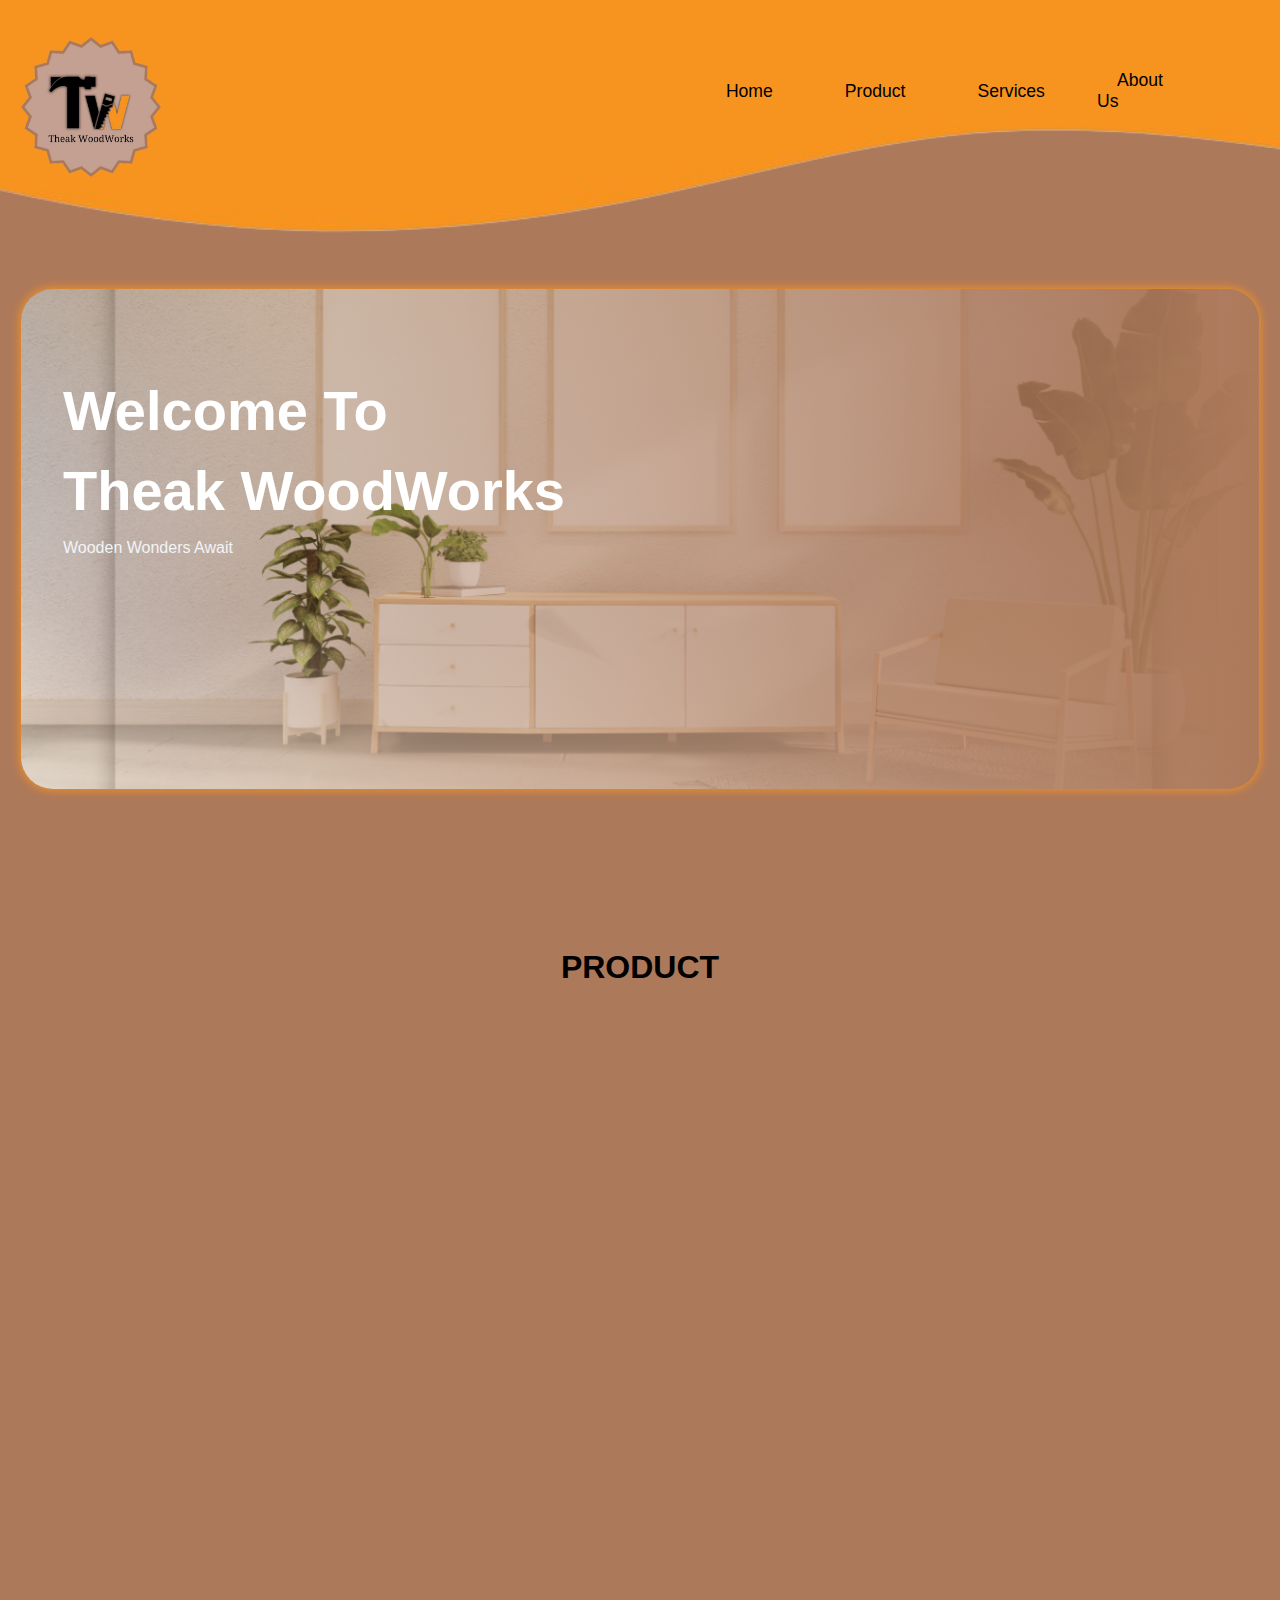
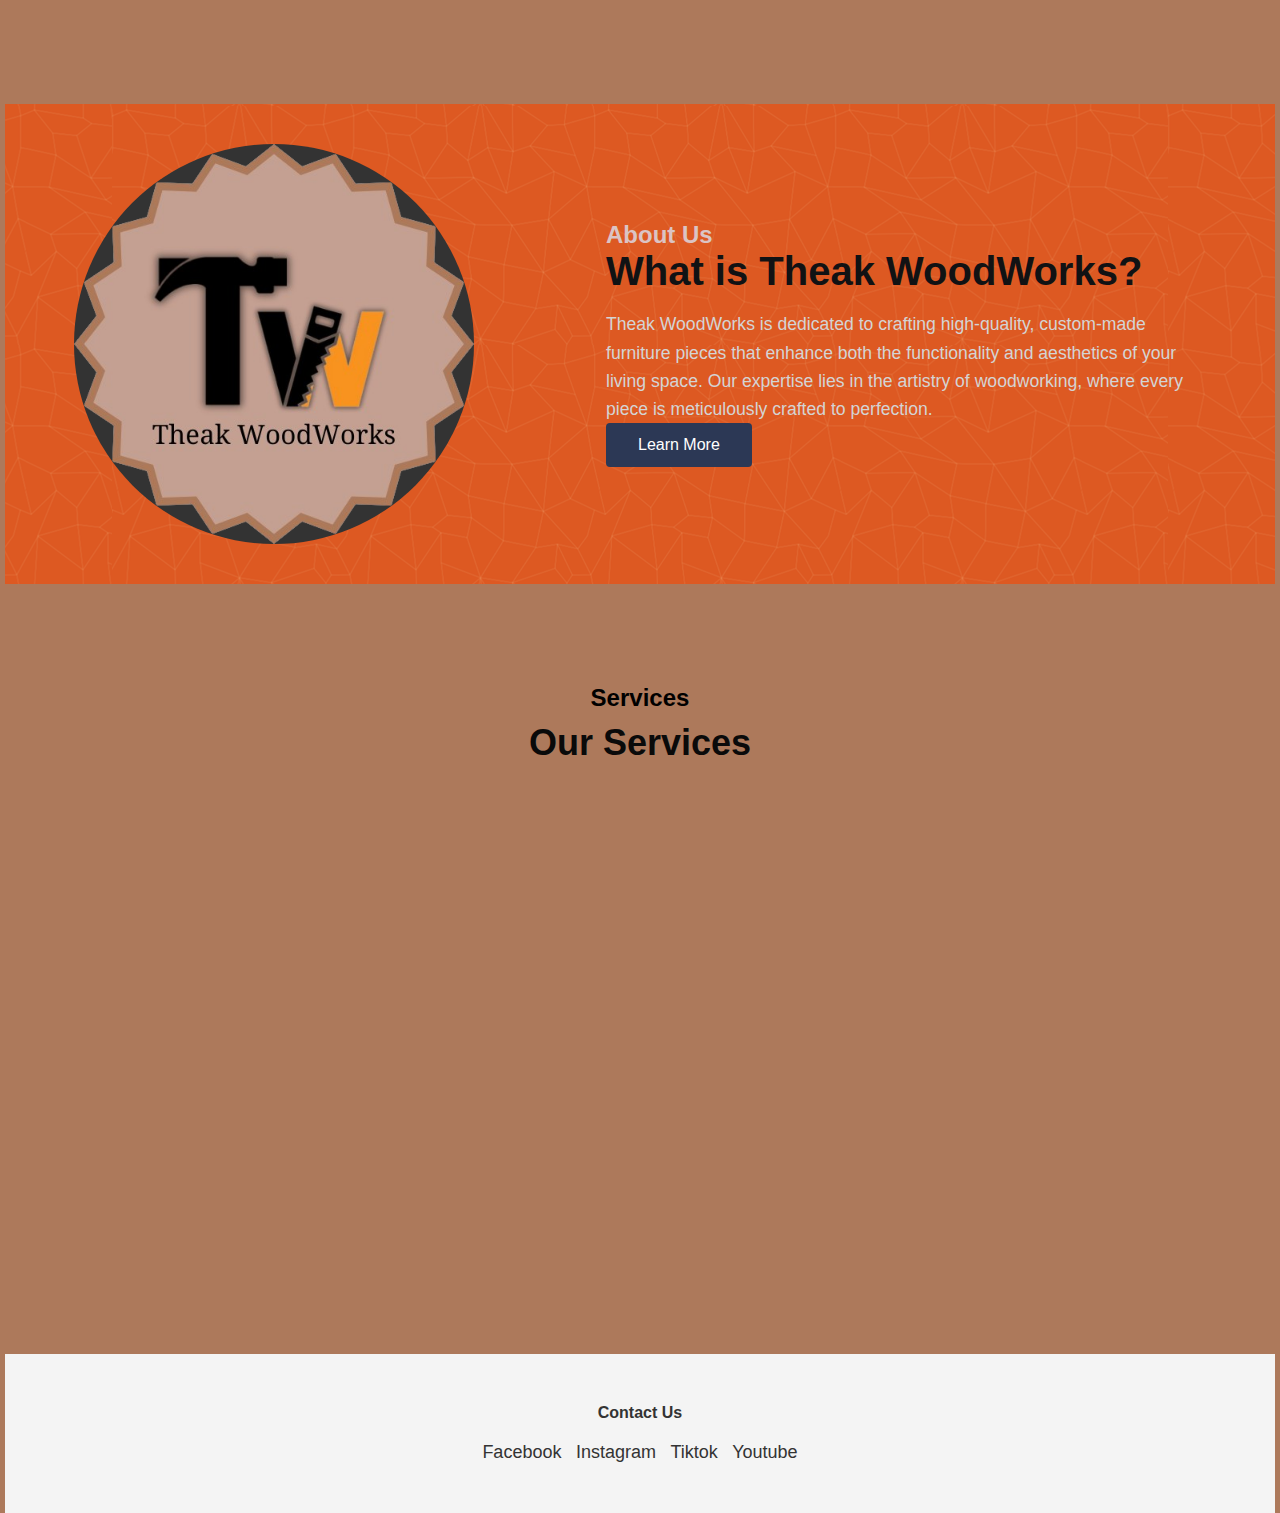
<file: index.html>
<html lang="en">
   <head>
      <meta charset="UTF-8">
      <meta name="viewport" content="width=device-width, initial-scale=1.0">
      <title>Web Design Mastery | WDM&Co</title>
      <link rel="shortcut icon" type="image/x-icon" href="images/logo_nyo-removebg-preview.png">
      <style>
         @import url("https://fonts.googleapis.com/css2?family=Poppins:wght@400;500;600;700;800&display=swap");
         :root {
         --primary-color: #2c3855;
         --primary-color-dark: #435681;
         --text-dark: #333333;
         --text-light: #fffffe;
         --extra-light: #f3f4f6;
         --white: #ffffff;
         --max-width: 1550px;
         }
         * {
         margin: 0;
         padding: 0;
         box-sizing: border-box;
         }
         .section__container {
         max-width: var(--max-width);
         margin: auto;
         padding: 5rem 1rem;
         }
         .section__header {
         font-size: 2rem;
         font-weight: 600;
         color: #000000;
         text-align: center;

         }
         a {
         text-decoration: none;
         }
         img {
         width: 100%;
         display: flex;
         }
         body {
    font-family: 'Roboto', sans-serif;
    background: linear-gradient(135deg, #AD795B, #C49092);
    padding: 5px; /* Adjust the value as needed */
    margin-bottom: auto;
    background-image: url(images/BGBG.png);
    background-repeat: no-repeat; /* Prevent background image from repeating */
    background-size: 100% 55%; /* Set background size to cover width and adjust height */
    height: 100vh; /* Set the height to full viewport height */
    width: 100%; /* Set the width to 100% of the viewport */
    background-color: #AD795B;
}




         nav {
         max-width: var(--max-width);
         margin: auto;
         padding: 2rem 1rem;
         display: flex;
         align-items: center;
         justify-content: space-between;
         color: #d4d4d4;
         }
         .nav__logo {
         font-size: 1.5rem;
         font-weight: 600;
         color: var(--text-dark);
         color: #ffffff;
         }
         .nav__logo img {
          display: block;
          max-width: 28%;
          height: auto;
         }
         .nav__links {
         list-style: none;
         display: flex;
         align-items: center;
         gap: 2rem;
         }
         .link a {
         font-weight: 500;
         color: var(--text-light);
         transition: 0.3s;
         }
         .link a:hover {
         color: var(--primary-color);
         }
         .header__container {
         padding: 1rem 1rem 5rem 1rem;
         }
         @keyframes typing {
         from { width: 0; }
         to { width: 100%; }
         }
         /* Apply typing effect to text elements */
         .header__content h1,
         .header__content p {
         overflow: hidden; /* Prevent text from showing initially */
         white-space: nowrap; /* Prevent text from wrapping */
         border-right: 0 solid var(--white); /* Start with width 0 */
         animation: typing 3s steps(50, end) forwards; /* Typing animation without blinking cursor */
         }
         /* CSS styles */
         .header__image__container {
    position: relative;
    min-height: 500px;
    background-image: linear-gradient(to right, rgba(195, 130, 26, 0.1),#AD795B ), url("images/metatry.png");
    background-position: center center;
    background-size: cover;
    background-repeat: no-repeat;
    border-radius: 2rem;
    padding: 10px;
    box-shadow: 0 0 10px 1px rgb(247, 147, 31); /* This adds a black shadow */
}

         .header__content {
         max-width: 600px;
         padding: 5rem 2rem;
         }
         .header__content h1 {
         margin-bottom: 1rem;
         font-size: 3.5rem;
         line-height: 4rem;
         font-weight: 600;
         color: var(--white);
         }
         .header__content p {
         color: var(--extra-light);
         }
         .section__container {
         max-width: var(--max-width);
         margin: auto;
         padding: 5rem 1rem;
         }
         .popular__grid {
         margin-top: 4rem;
         display: grid;
         grid-template-columns: repeat(3, 1fr);
         gap: 2rem;
         }
         .popular__card {
         overflow: hidden;
         border-radius: 1rem;
         box-shadow: 1px 1px 1px rgba(199, 5, 5, 0.1);
         background-color: rgb(247, 147, 31);
         color: black;
         opacity: 0; /* Initially hide the cards */
         animation: fadeIn 1s ease forwards; /* Apply fade in animation */
         transition: box-shadow 0.3s ease; /* Add transition for smooth effect */
         padding: 1rem; /* Added padding to match .popular__content */
         }
         .popular__content {
         padding: 1rem; /* Adjusted padding to match .popular__card */
         }
         .popular__card__header {
         display: flex;
         align-items: center;
         justify-content: space-between;
         gap: 1rem;
         margin-bottom: 0.5rem;
         }
         .popular__card__header h4 {
         font-size: 1.2rem;
         font-weight: 600;
         color: rgb(238, 238, 238);
         text-align: center;
         }
         .popular__content p {
         color: black;
         }
         .popular__card:hover {
         box-shadow: 0 0 30px rgba(242, 239, 239, 0.5); /* Add glow effect on hover */
         }
         /* Define the fadeIn animation */
         @keyframes fadeIn {
         from {
         opacity: 0;
         transform: translateY(20px); /* Optional: Add a slight upward motion */
         }
         to {
         opacity: 1;
         transform: translateY(0);
         }
         }
         .nav__links {
    display: flex;
    position: absolute; /* or relative or fixed, depending on your layout */
    top: 70px; /* adjust as needed */
    left: 73%; /* adjust as needed */
    transform: translateX(-50%); /* to horizontally center */
    color: black;
}

         .nav__links a {
         color: var(--text-color);
         font-size: 1.1rem;
         padding: 10px 20px;
         font-weight: 500;
         }
         .nav__links a:hover {
         color: #7FC7D9;
         transition: 0.4s;
         }
         .about {
    padding: 15rem 0;
    display: flex;
    align-items: center;
    justify-content: center;
    background-image: url(images/bgcry.png);
    background-size: auto cover;
    background-position: bottom;
    height: 50%;
}


         .about-img {
         margin-right: 2rem;
         }
         .about-img img {
         max-width: 80%;
         height: auto;
         border-radius: 50%; /* Make sure the image is rounded */
         transition: box-shadow 0.3s ease; /* Add transition for smooth effect */
         background-color: #333;
         }
         /* Add shadow effect on hover */
         .about-img img:hover {
         box-shadow: 0 0 50px rgba(246, 246, 246, 0.5); /* Customize shadow as needed */
         }
         .about-text {
         max-width: 600px; /* Adjust the maximum width of the text container */
         }
         .about-text span {
         display: block;
         font-size: 1.5rem; /* Adjust the font size as needed */
         font-weight: bold;
         color: #dbc4c4; /* Adjust the color as needed */
         }
         .about-text h2 {
         font-size: 2.5rem; /* Adjust the font size as needed */
         margin-bottom: 1rem;
         color: #111214; /* Adjust the color as needed */
         }
         .about-text p {
         font-size: 1.1rem; /* Adjust the font size as needed */
         line-height: 1.6;
         color: #d4d4d4; /* Adjust the color as needed */
         }
         .about-text .btn {
         display: inline-block;
         padding: 0.8rem 2rem;
         background-color: #2c3855; /* Adjust the background color as needed */
         color: #ffffff; /* Adjust the text color as needed */
         text-decoration: none;
         border-radius: 4px;
         transition: background-color 0.3s ease;
         }
         .about-text .btn:hover {
         background-color: #435681; /* Adjust the hover background color as needed */
         }
         /* Styles for the services section */
         .services {
         padding: 100% 0; /* Adjust padding as needed */
         }
         .heading {
         text-align: center;
         margin-bottom: 50px;
         }
         .heading span {
         color: #f3f3f3;
         font-size: 24px;
         font-weight: 700;
         }
         .heading h2 {
         font-size: 36px;
         margin-top: 10px;
         color: #7e5c45;
         }
         /* Styles for the services section */
         .services {
         padding: 100px 0; /* Adjust padding as needed */
         }
         .heading {
         text-align: center;
         margin-bottom: 50px;
         }
         .heading span {
         color: #000000;
         font-size: 24px;
         font-weight: 700;
         }
         .heading h2 {
         font-size: 36px;
         margin-top: 10px;
         color: #0a0a0a;
         }
         .services-container {
         display: flex;
         justify-content: center;
         align-items: flex-start; /* Align items to the start */
         flex-wrap: wrap;
         opacity: 0;
         transform: translateY(50px);
         animation: fadeIn 1s ease forwards;
         }
         @keyframes fadeIn {
         from {
         opacity: 0;
         transform: translateY(50px);
         }
         to {
         opacity: 1;
         transform: translateY(0);
         }
         }
         .s-box {
         width: 300px; /* Adjust width as needed */
         height: 400px; /* Fixed height for all boxes */
         background-color: #fff;
         border-radius: 10px;
         box-shadow: 0 0 20px rgba(249, 248, 248, 0.1);
         margin: 20px;
         padding: 30px;
         text-align: center;
         transition: box-shadow 0.3s ease; /* Add transition for smooth effect */
         }
         .s-box img {
         width: 100px;
         margin: 0 auto 20px; /* Center image horizontally */
         display: block; /* Ensures margin auto works */
         }
         .s-box h3 {
         font-size: 24px;
         color: #333;
         margin-bottom: 10px;
         }
         .s-box p {
         color: #666;
         font-size: 16px;
         line-height: 1.6;
         }
         /* Add glow effect on hover */
         .s-box:hover {
         box-shadow: 0 0 50px rgba(239, 239, 239, 0.4); /* Adjust glow intensity as needed */
         }
         /* Style for the contact section */
         .contact {
         background-color: #f4f4f4;
         padding: 50px 0;
         text-align: center;
         }
         .contact h4 {
         margin-bottom: 20px;
         color: #333;
         }
         .contact ul {
         list-style: none;
         padding: 0;
         }
         .contact ul li {
         display: inline-block;
         margin-right: 10px;
         }
         .contact ul li:last-child {
         margin-right: 0;
         }
         .contact ul li a {
         color: #333;
         text-decoration: none;
         font-size: 18px;
         transition: color 0.3s ease;
         }
         .contact ul li a:hover {
         color: #007bff;
         }
         /* CSS for the button */
/* CSS for the button */
button {
    padding: 10px 20px;
    background-color: #AD795B; /* Green */
    border: none;
    color: white;
    text-align: center;
    text-decoration: none;
    display: inline-block;
    font-size: 16px;
    margin: 4px auto; /* Centering the button horizontally */
    cursor: pointer;
    border-radius: 5px;
    display: block; /* Change to block to make it center */
}

button:hover {
    background-color: #C49092; /* Darker green */
}



      </style>
   </head>
   <body>
      <nav>
         <div class="nav__logo">
            <img src="images/logo_nyo-removebg-preview.png" alt="Theak WoodWorks Logo">
        </div>
        
         <ul class="nav__links">
            <li><a href="index.html">Home</a></li>
            <li><a href="Product.html">Product</a></li>
            <li><a href="Services.html">Services</a></li>
            <li><a href="about.html">About Us</a></li>
         </ul>
      </nav>
      <section id="home">
         <header class="section__container header__container">
            <div class="header__image__container">
               <div class="header__content">
                  <h1>Welcome To</h1>
                  <h1>Theak WoodWorks</h1>
                  <p>Wooden Wonders Await</p>
               </div>
            </div>
         </header>
      </section>
      <section id="Book">
         <section class="section__container popular__container">
            <h2 class="section__header">PRODUCT</h2>
            <div class="popular__grid">
               <div class="popular__card">
                  <img src="images/rack1.png" alt="popular" />
                  <div class="popular__content">
                     <div class="popular__card__header">
                        <h4>Easy To Assemble</h4>
                        <h4>✅</h4>
                     </div>
                     <p>✔ Simplify your life with our shoe rack! Effortless assembly means more time for what matters.</p>
                     <a href="stepbystep.html"><button>Learn More</button></a>
                  </div>
               </div>
               <div class="popular__card">
                  <img src="images/rack2.png" alt="popular" />
                  <div class="popular__content">
                     <div class="popular__card__header">
                        <h4>Easy To Follow The Steps</h4>
                        <h4>✅</h4>
                     </div>
                     <p>✔ With some simple materials and basic tools, you can craft a customized shoe rack that fits perfectly in your space.</p>
                     <a href="stepbystep.html"><button>Learn More</button></a>
                  </div>
               </div>
               <div class="popular__card">
                  <img src="images/rack3.png" alt="popular" />
                  <div class="popular__content">
                     <div class="popular__card__header">
                        <h4>Budget Friendy</h4>
                        <h4>✅</h4>
                     </div>
                     <p>✔ With a little creativity and resourcefulness, you can build a functional and stylish shoe rack without spending a fortune.</p>
                     <a href="stepbystep.html"><button>Learn More</button></a>
                  </div>
               </div>
            </div>
         </section>
      </section>
      <section class="about" id="about" >
         <div class="about-img">
            <img src="images/logo_nyo-removebg-preview.png" alt="">
         </div>
         <div class="about-text">
            <span>About Us</span>
            <h2>What is Theak WoodWorks?</h2>
            <p>Theak WoodWorks is dedicated to crafting high-quality, custom-made furniture pieces that enhance both the functionality and aesthetics of your living space. Our expertise lies in the artistry of woodworking, where every piece is meticulously crafted to perfection.</p>
            <a href="#" class="btn">Learn More</a> 
         </div>
      </section>
      <section class="services" id="cervices">
         <div class="heading">
            <span>Services</span>
            <h2>Our Services</h2>
         </div>
         <div class="services-container">
            <div class="s-box">
               <img src="images/icon1.png" alt="">
               <h3>Customization Services</h3>
               <p>Theak WoodWorks, we specialize in personalized shoe racks tailored to your needs.</p>
            </div>
            <div class="s-box">
               <img src="images/icon2.png" alt="">
               <h3>Customer Support</h3>
               <p>Theak WoodWorks Company provides excellent customer support services, including consultation with experts. </p>
            </div>
            <div class="s-box">
               <img src="images/icon3.png" alt="">
               <h3>Shoe Rack Installation Training Workshops</h3>
               <p>Theak WoodWorks Company Offers Expert Guidance for Perfect Shoe Organization</p>
            </div>
         </div>
      </section>
      <section class="contact" id="contact" >
         <div class="footer">
            <div class="main">
               <div class="col">
                  <h4>Contact Us</h4>
                  <div class="social">
                     <ul>
                        <li><a href="#">Facebook</a></li>
                        <li><a href="#">Instagram</a></li>
                        <li><a href="#">Tiktok</a></li>
                        <li><a href="#">Youtube</a></li>
                     </ul>
                  </div>
               </div>
            </div>
         </div>
      </section>
   </body>
</html>
</file>
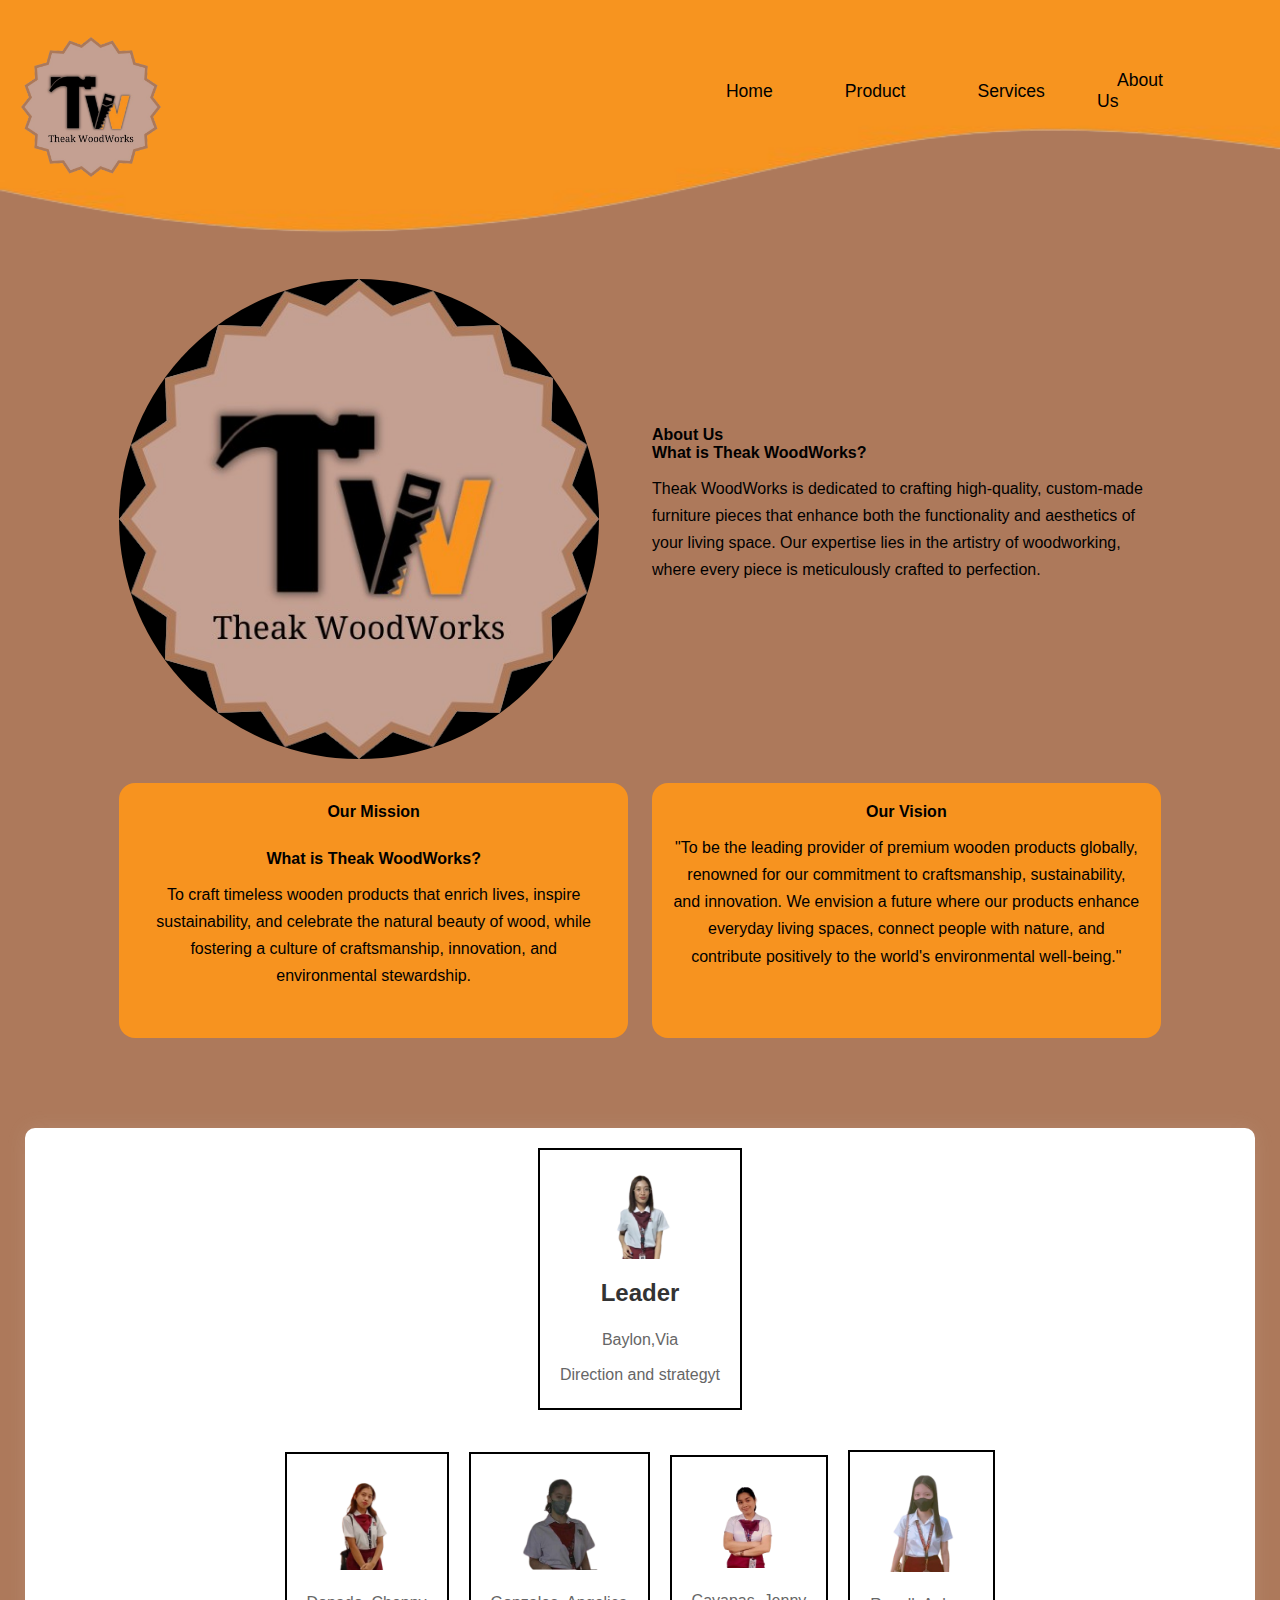
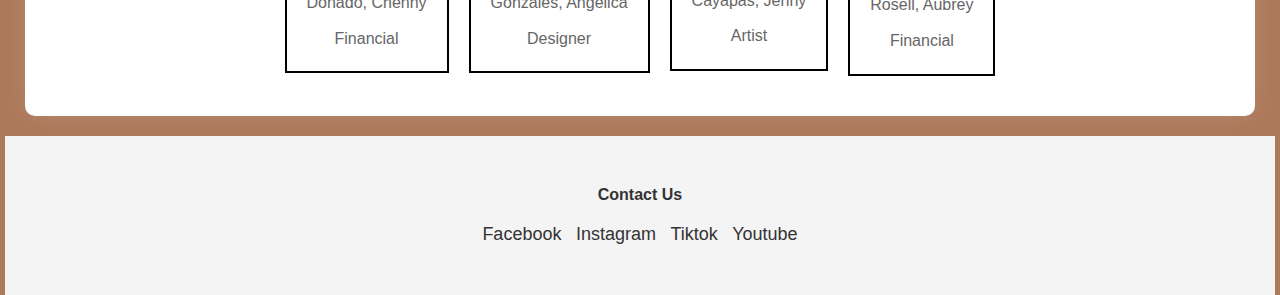
<file: about.html>
<html lang="en">
   <head>
      <meta charset="UTF-8">
      <meta name="viewport" content="width=device-width, initial-scale=1.0">
      <title>Web Design Mastery | WDM&Co</title>
      <link rel="shortcut icon" type="image/x-icon" href="images/logo_nyo-removebg-preview.png">
      <link rel="stylesheet" href="css/about.css"> 
   </head>
   <body>
      <nav>
         <div class="nav__logo">
            <img src="images/logo_nyo-removebg-preview.png" alt="Theak WoodWorks Logo">
        </div>
         <ul class="nav__links">
            <li><a href="index.html">Home</a></li>
            <li><a href="Product.html">Product</a></li>
            <li><a href="Services.html">Services</a></li>
            <li><a href="about.html">About Us</a></li>
         </ul>
      </nav>

      <section class="about" id="about" >
         <div class="about-img">
             <img src="images/logo_nyo-removebg-preview.png" alt="">
         </div>
 
         <div class="about-text">
             <span>About Us</span>
             <div>
               <h2>What is Theak WoodWorks?</h2>
               <p>Theak WoodWorks is dedicated to crafting high-quality, custom-made furniture pieces that enhance both the functionality and aesthetics of your living space. Our expertise lies in the artistry of woodworking, where every piece is meticulously crafted to perfection.</p>
           </div>
           
         </div> 
 
         <div class="about-text mission" > 
             <h2> Our Mission</h2>
             <p><div>
               <h2>What is Theak WoodWorks?</h2>
               <p>To craft timeless wooden products that enrich lives, inspire sustainability, and celebrate the natural beauty of wood, while fostering a culture of craftsmanship, innovation, and environmental stewardship.</p>
           </div>
           </p>
         </div> 
         
         <div class="about-text vision"> 
             <h2> Our Vision</h2>
             <p>"To be the leading provider of premium wooden products globally, renowned for our commitment to craftsmanship, sustainability, and innovation. We envision a future where our products enhance everyday living spaces, connect people with nature, and contribute positively to the world's environmental well-being."
             </p> 
         </div> 
     </section> 


      <section class="s-box">
         <div class="leader">
            <img src="images/baylon.png" alt="">
            <h3>Leader</h3>
            <p>Baylon,Via</p>
            <p>Direction and strategyt</p>
         </div>
         <div class="members">
            <div class="member">
               <img src="images/chenny1.png" alt="">
               <p>Donado, Chenny</p>
               <p>Financial
               </p>
            </div>
            <div class="member">
               <img src="images/angel1.png" alt="">
               <p>Gonzales, Angelica</p>
               <p>Designer
               </p>
            </div>
            <div class="member">
               <img src="images/jenny.png" alt="">
               <p>Cayapas, Jenny</p>
               <p>Artist</p>
            </div>
            <div class="member">
               <img src="images/ano.png" alt="">
               <p>Rosell, Aubrey</p>
               <p>Financial</p>
            </div>
         </div>
      </section>
      <section class="contact" id="contact" >
         <div class="footer">
            <div class="main">
               <div class="col">
                  <h4>Contact Us</h4>
                  <div class="social">
                     <ul>
                        <li><a href="#">Facebook</a></li>
                        <li><a href="#">Instagram</a></li>
                        <li><a href="#">Tiktok</a></li>
                        <li><a href="#">Youtube</a></li>
                     </ul>
                  </div>
               </div>
            </div>
         </div>
      </section>
   </body>
</html>
</file>
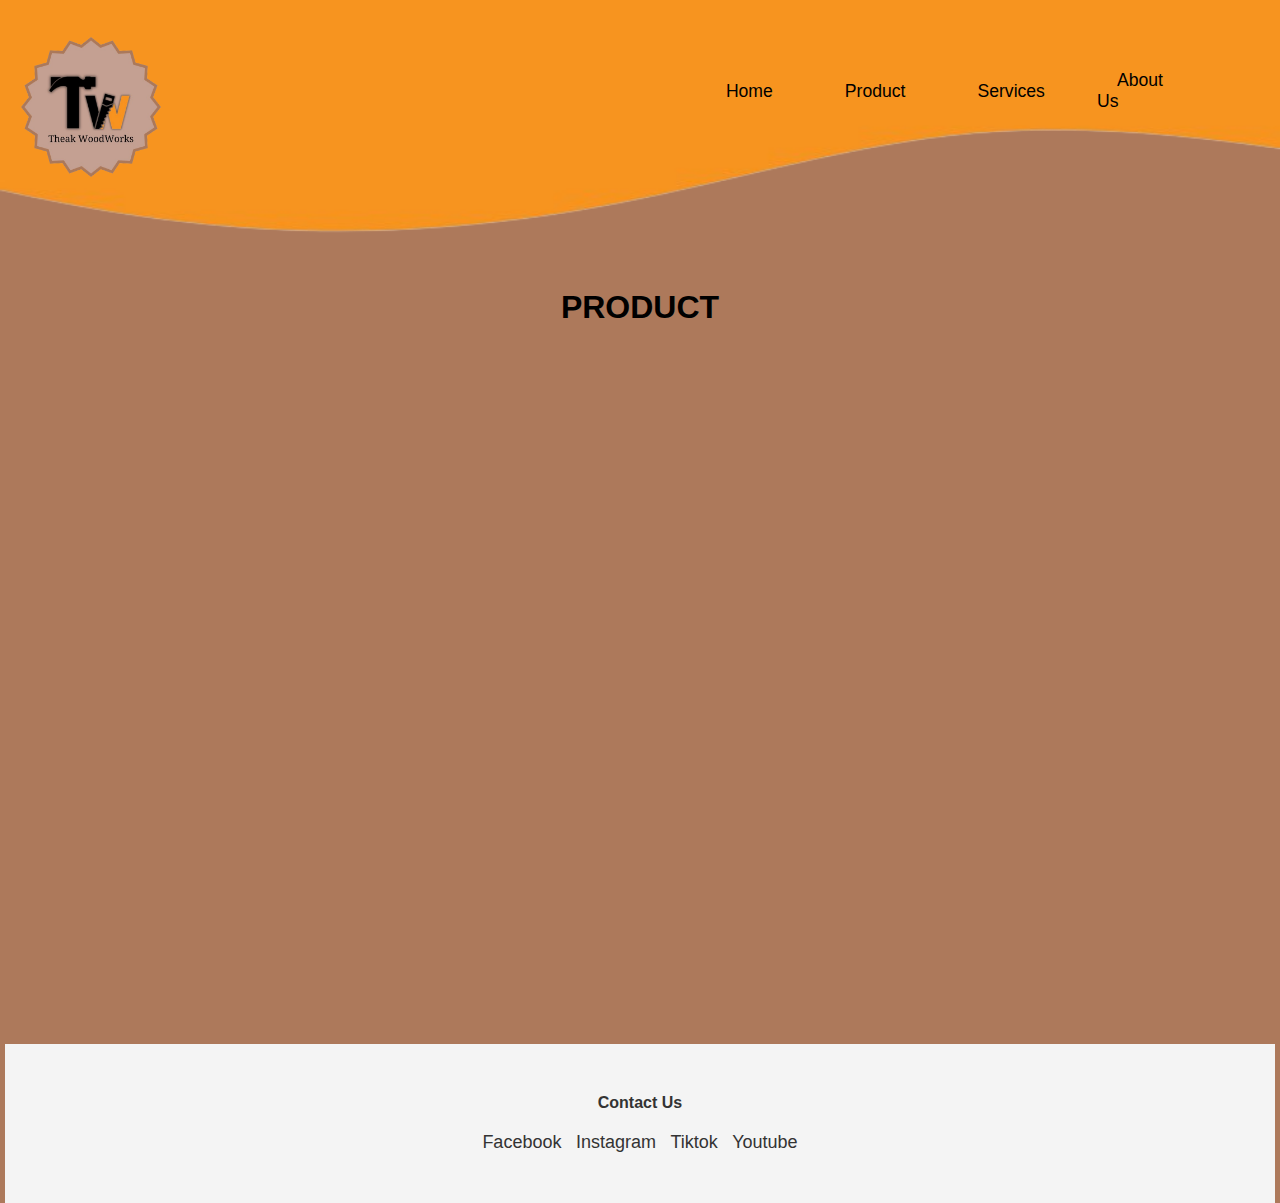
<file: Product.html>
<html lang="en">
   <head>
      <meta charset="UTF-8">
      <meta name="viewport" content="width=device-width, initial-scale=1.0">
      <title>Web Design Mastery | WDM&Co</title>
      <link rel="shortcut icon" type="image/x-icon" href="images/logo_nyo-removebg-preview.png">
      <link rel="stylesheet" href="css/product.css"> 
   </head>
   <body>
      <nav>
         <div class="nav__logo">
            <img src="images/logo_nyo-removebg-preview.png" alt="Theak WoodWorks Logo">
        </div>
         <ul class="nav__links">
            <li><a href="index.html">Home</a></li>
            <li><a href="Product.html">Product</a></li>
            <li><a href="Services.html">Services</a></li>
            <li><a href="about.html">About Us</a></li>
         </ul>
      </nav>
     
      <section id="Book">
         <section class="section__container popular__container">
            <h2 class="section__header">PRODUCT</h2>
            <div class="popular__grid">
               <div class="popular__card">
                  <img src="images/rack1.png" alt="popular" />
                  <div class="popular__content">
                     <div class="popular__card__header">
                        <h4>Easy To Assemble</h4>
                        <h4>✅</h4>
                     </div>
                     <p>✔ Simplify your life with our shoe rack! Effortless assembly means more time for what matters.</p>
                     <a href="stepbystep.html"><button>Learn More</button></a>
                  </div>
               </div>
               <div class="popular__card">
                  <img src="images/rack2.png" alt="popular" />
                  <div class="popular__content">
                     <div class="popular__card__header">
                        <h4>Easy To Follow The Steps</h4>
                        <h4>✅</h4>
                     </div>
                     <p>✔ With some simple materials and basic tools, you can craft a customized shoe rack that fits perfectly in your space.</p>
                     <a href="stepbystep.html"><button>Learn More</button></a>
                  </div>
               </div>
               <div class="popular__card">
                  <img src="images/rack3.png" alt="popular" />
                  <div class="popular__content">
                     <div class="popular__card__header">
                        <h4>Budget Friendy</h4>
                        <h4>✅</h4>
                     </div>
                     <p>✔ With a little creativity and resourcefulness, you can build a functional and stylish shoe rack without spending a fortune.</p>
                     <a href="stepbystep.html"><button>Learn More</button></a>
                  </div>
               </div>
            </div>
         </section>
      </section>
      <section class="contact" id="contact" >
         <div class="footer">
            <div class="main">
               <div class="col">
                  <h4>Contact Us</h4>
                  <div class="social">
                     <ul>
                        <li><a href="#">Facebook</a></li>
                        <li><a href="#">Instagram</a></li>
                        <li><a href="#">Tiktok</a></li>
                        <li><a href="#">Youtube</a></li>
                     </ul>
                  </div>
               </div>
            </div>
         </div>
      </section>
   </body>
</html>
</file>
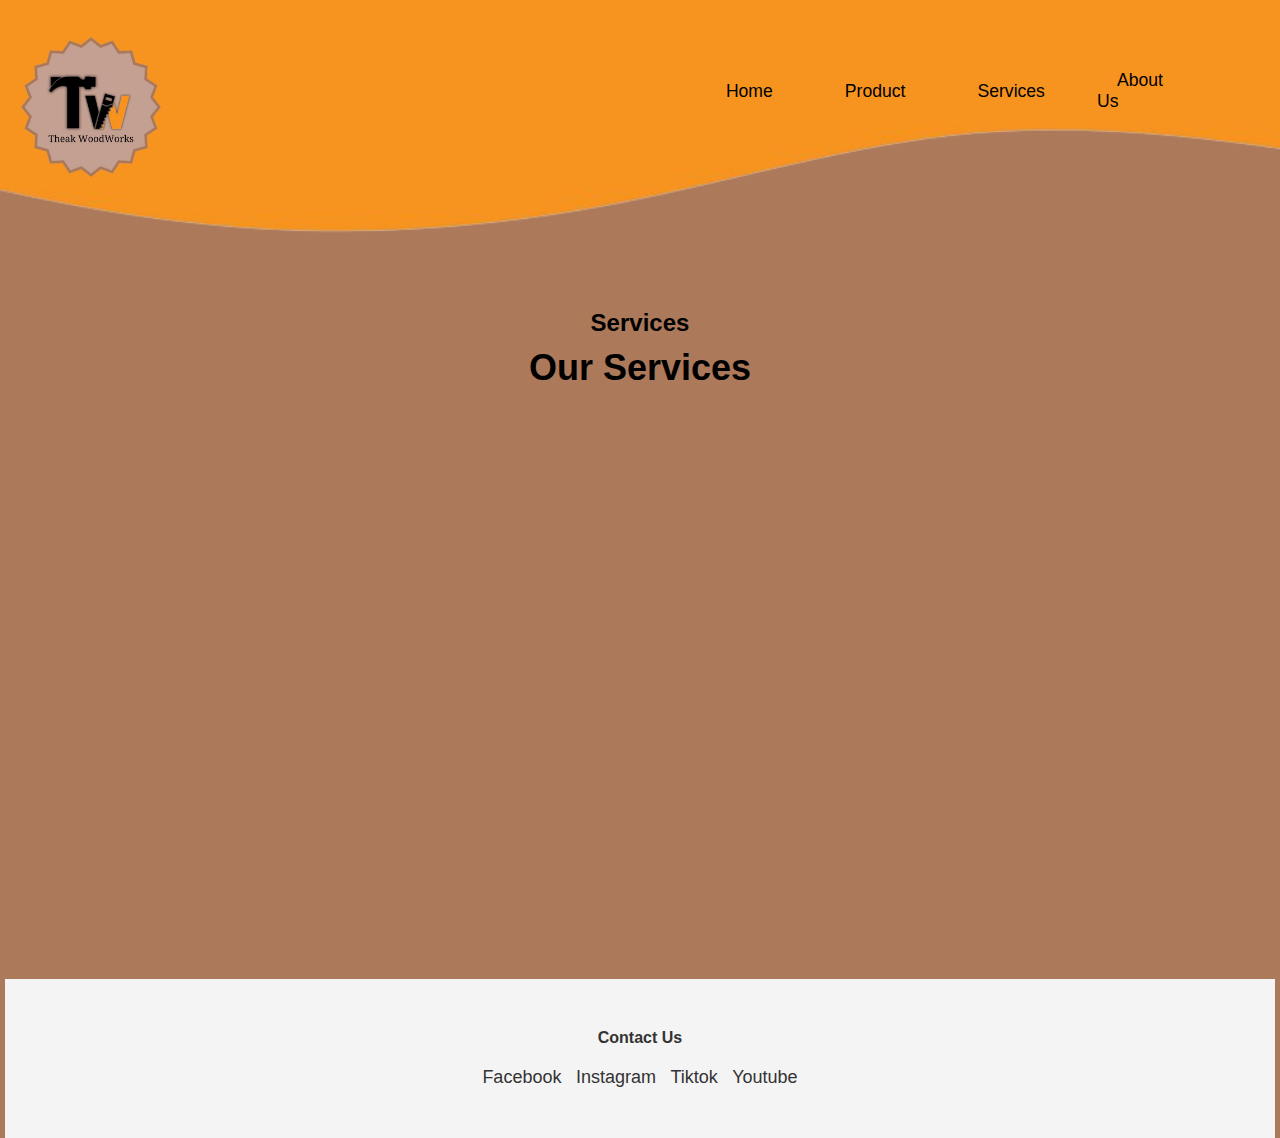
<file: Services.html>
<html lang="en">
   <head>
      <meta charset="UTF-8">
      <meta name="viewport" content="width=device-width, initial-scale=1.0">
      <title>Web Design Mastery | WDM&Co</title>
      <link rel="shortcut icon" type="image/x-icon" href="images/logo_nyo-removebg-preview.png">
      <link rel="stylesheet" href="css/services.css"> 
   </head>
   <body>
      <nav>
         <div class="nav__logo">
            <img src="images/logo_nyo-removebg-preview.png" alt="Theak WoodWorks Logo">
        </div>
         <ul class="nav__links">
            <li><a href="index.html">Home</a></li>
            <li><a href="Product.html">Product</a></li>
            <li><a href="Services.html">Services</a></li>
            <li><a href="about.html">About Us</a></li>
         </ul>
      </nav>
      <section class="services" id="cervices">
         <div class="heading">
            <span>Services</span>
            <h2>Our Services</h2>
         </div>
         <div class="services-container">
            <div class="s-box">
               <img src="images/icon1.png" alt="">
               <h3>Customization Services</h3>
               <p>Theak WoodWorks, we specialize in personalized shoe racks tailored to your needs.</p>
            </div>
            <div class="s-box">
               <img src="images/icon2.png" alt="">
               <h3>Customer Support</h3>
               <p>Theak WoodWorks Company provides excellent customer support services, including consultation with experts. </p>
            </div>
            <div class="s-box">
               <img src="images/icon3.png" alt="">
               <h3>Shoe Rack Installation Training Workshops</h3>
               <p>Theak WoodWorks Company Offers Expert Guidance for Perfect Shoe Organization</p>
            </div>
         </div>
      </section>
      <section class="contact" id="contact" >
         <div class="footer">
            <div class="main">
               <div class="col">
                  <h4>Contact Us</h4>
                  <div class="social">
                     <ul>
                        <li><a href="#">Facebook</a></li>
                        <li><a href="#">Instagram</a></li>
                        <li><a href="#">Tiktok</a></li>
                        <li><a href="#">Youtube</a></li>
                     </ul>
                  </div>
               </div>
            </div>
         </div>
      </section>
   </body>
</html>
</file>
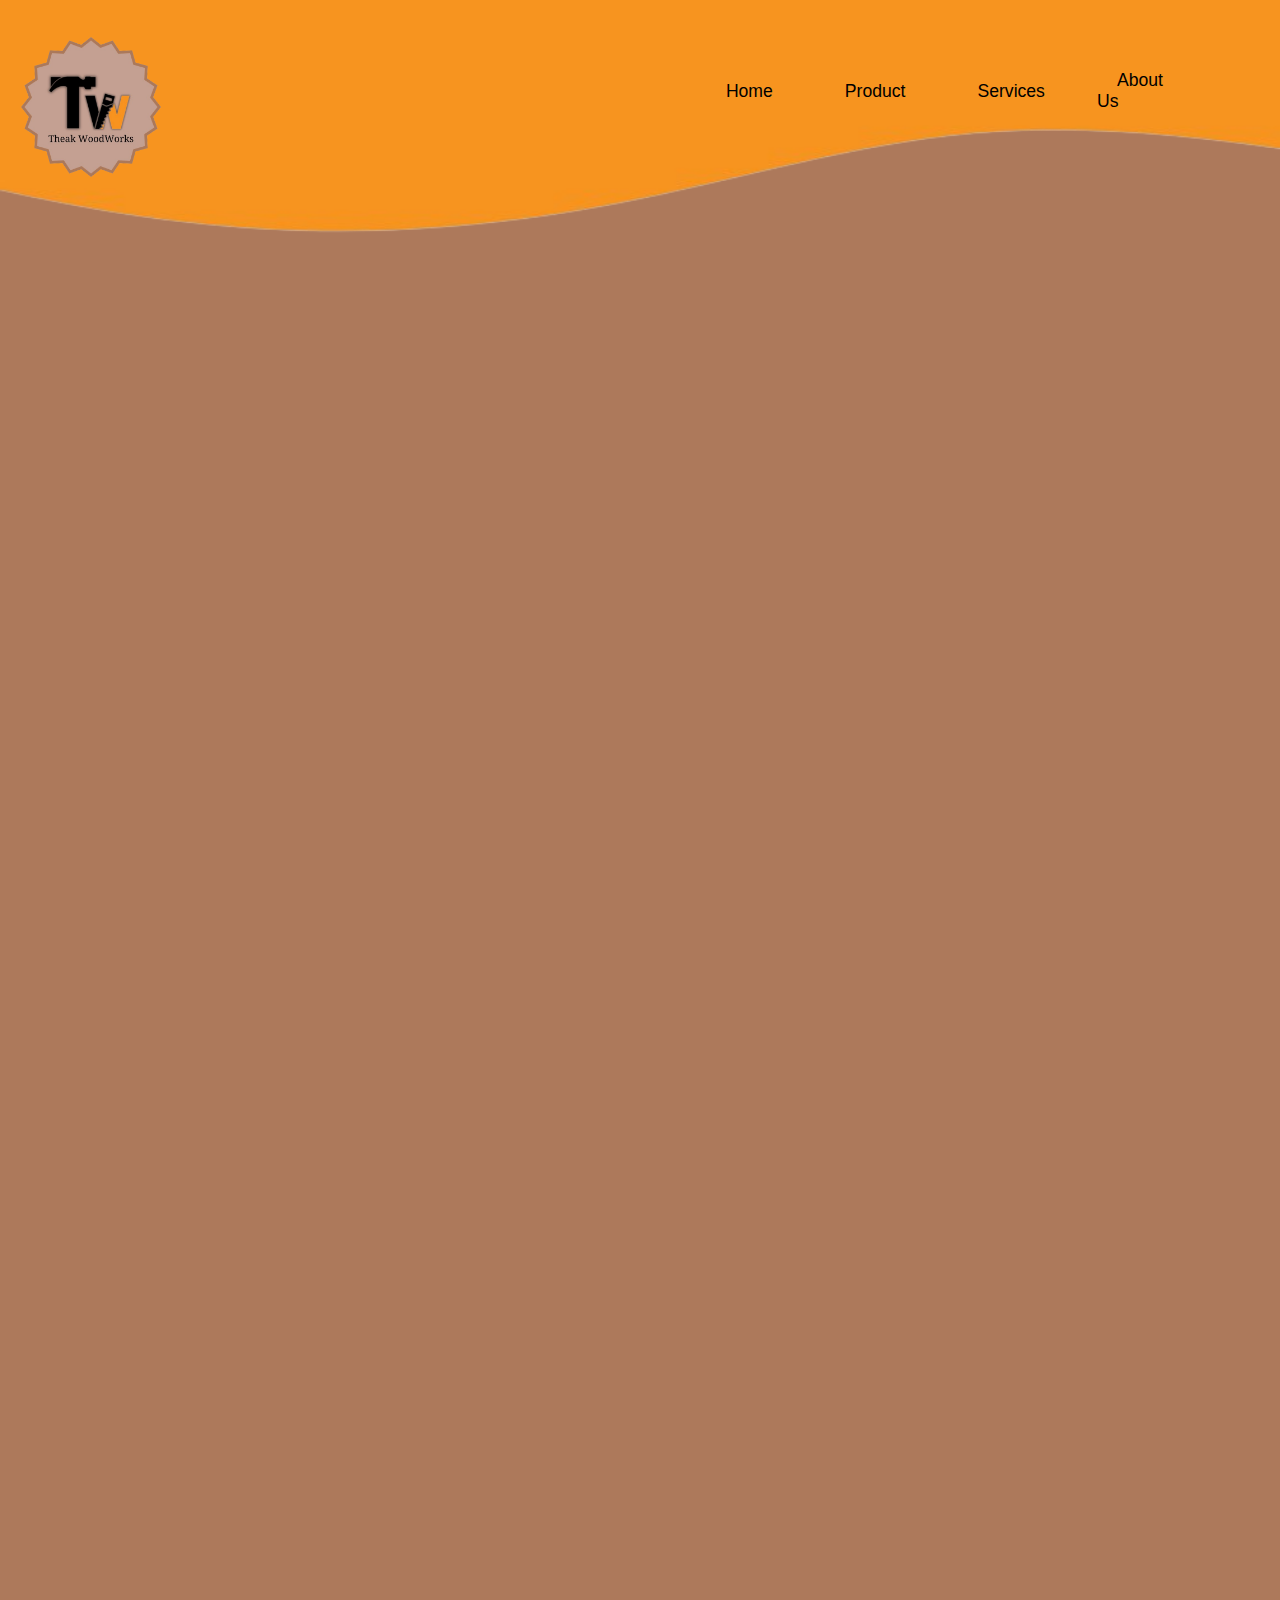
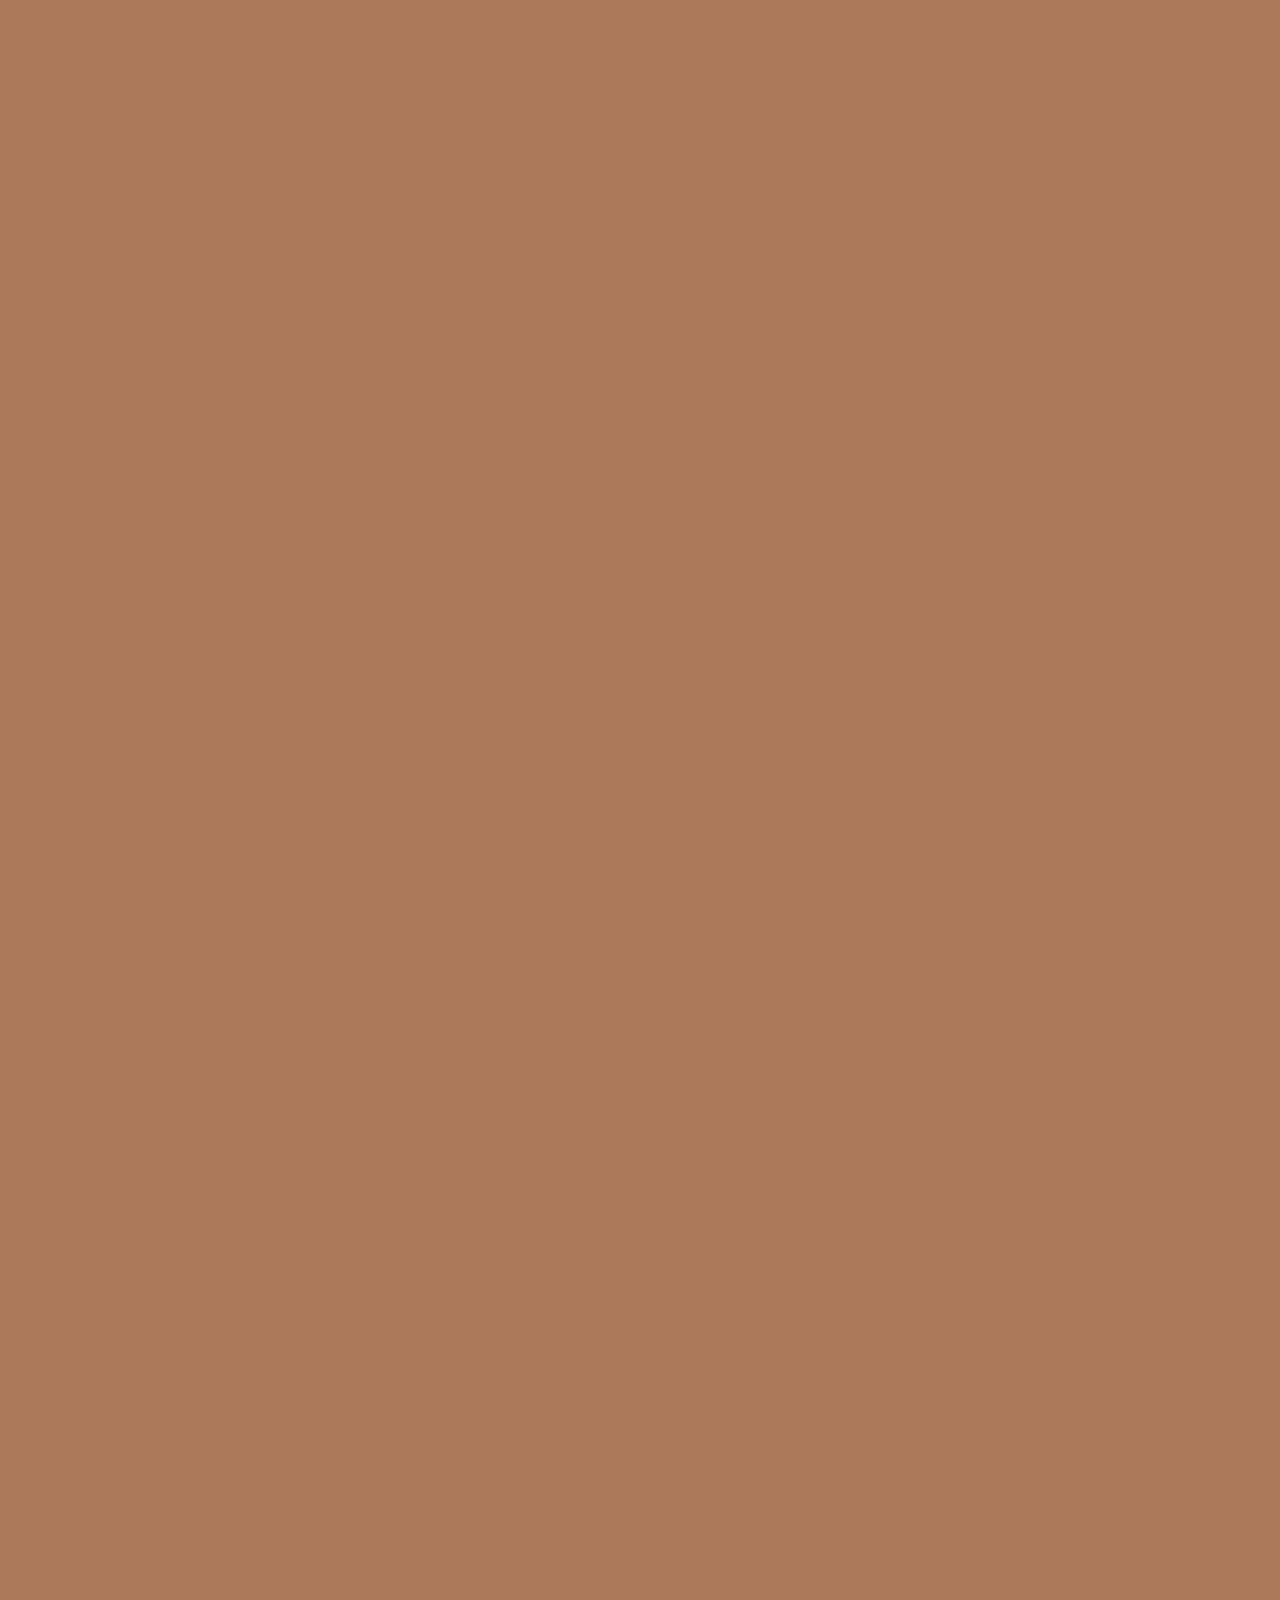
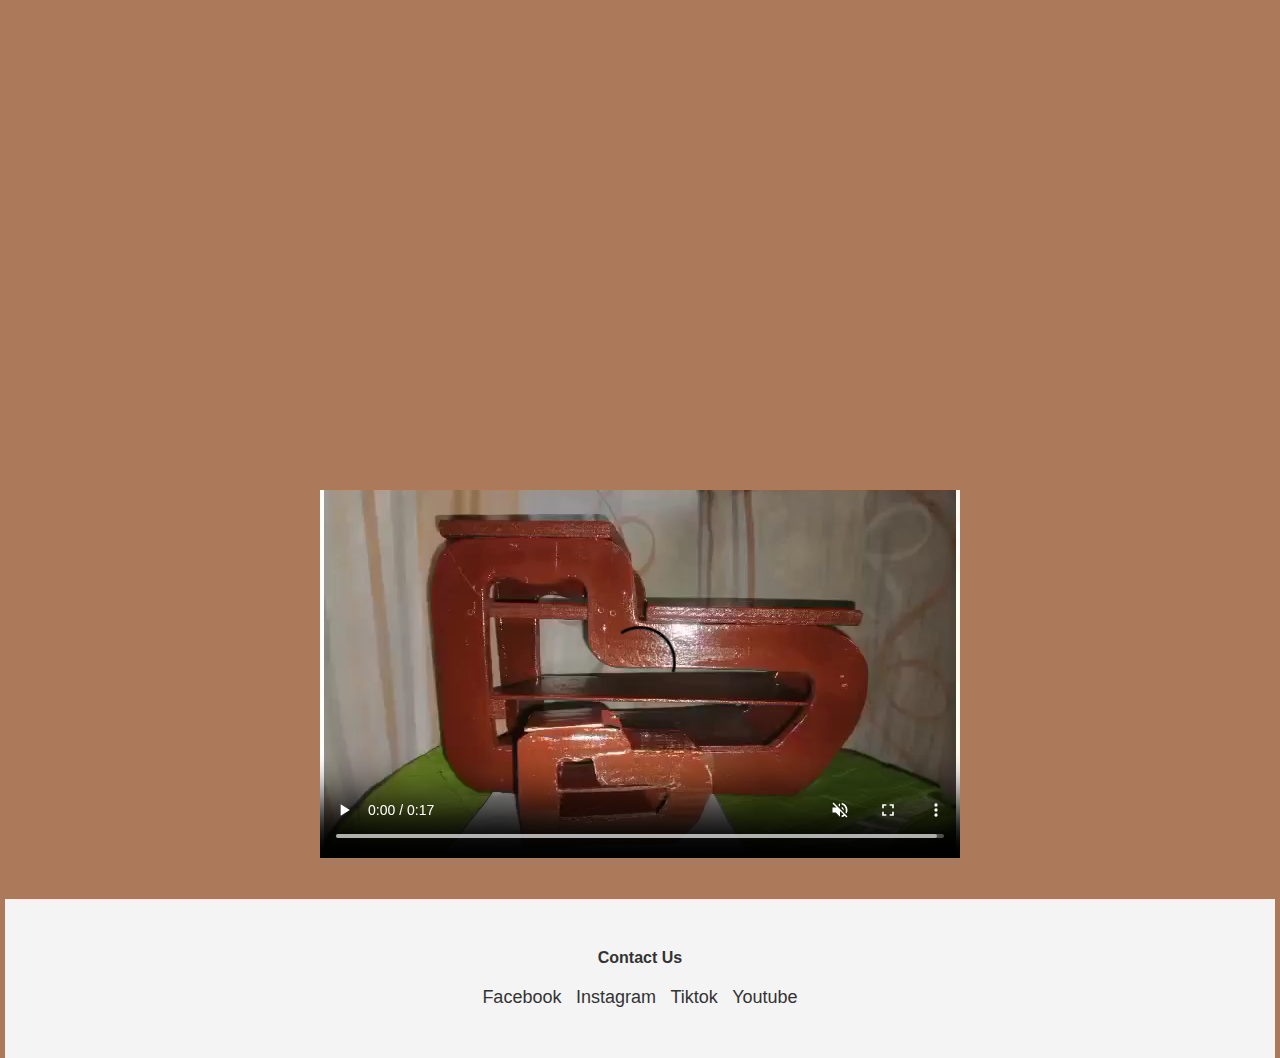
<file: stepbystep.html>
<html lang="en">
   <head>
      <meta charset="UTF-8">
      <meta name="viewport" content="width=device-width, initial-scale=1.0">
      <title>Web Design Mastery | WDM&Co</title>
      <link rel="shortcut icon" type="image/x-icon" href="images/logo_nyo-removebg-preview.png">
      <style>
         @import url("https://fonts.googleapis.com/css2?family=Poppins:wght@400;500;600;700;800&display=swap");
         :root {
         --primary-color: #2c3855;
         --primary-color-dark: #435681;
         --text-dark: #333333;
         --text-light: #fffffe;
         --extra-light: #f3f4f6;
         --white: #ffffff;
         --max-width: 1550px;
         }
         * {
         margin: 0;
         padding: 0;
         box-sizing: border-box;
         }
         .section__container {
         max-width: var(--max-width);
         margin: auto;
         padding: 5rem 1rem;
         }
         .section__header {
         font-size: 2rem;
         font-weight: 600;
         color: #f3f3f3;
         text-align: center;

         }
         a {
         text-decoration: none;
         }
         img {
         width: 100%;
         display: flex;
         }
         body {
    font-family: 'Roboto', sans-serif;
    background: linear-gradient(135deg, #AD795B, #C49092);
    padding: 5px; /* Adjust the value as needed */
    margin-bottom: auto;
    background-image: url(images/BGBG.png);
    background-repeat: no-repeat; /* Prevent background image from repeating */
    background-size: 100% 55%; /* Set background size to cover width and adjust height */
    height: 100vh; /* Set the height to full viewport height */
    width: 100%; /* Set the width to 100% of the viewport */
    background-color: #AD795B;
}




         nav {
         max-width: var(--max-width);
         margin: auto;
         padding: 2rem 1rem;
         display: flex;
         align-items: center;
         justify-content: space-between;
         color: #d4d4d4;
         }
         .nav__logo {
         font-size: 1.5rem;
         font-weight: 600;
         color: var(--text-dark);
         color: #ffffff;
         }
         .nav__logo img {
          display: block;
          max-width: 28%;
          height: auto;
         }
         .nav__links {
         list-style: none;
         display: flex;
         align-items: center;
         gap: 2rem;
         }
         .link a {
         font-weight: 500;
         color: var(--text-light);
         transition: 0.3s;
         }
         .link a:hover {
         color: var(--primary-color);
         }
         .header__container {
         padding: 1rem 1rem 5rem 1rem;
         }
         @keyframes typing {
         from { width: 0; }
         to { width: 100%; }
         }
         /* Apply typing effect to text elements */
         .header__content h1,
         .header__content p {
         overflow: hidden; /* Prevent text from showing initially */
         white-space: nowrap; /* Prevent text from wrapping */
         border-right: 0 solid var(--white); /* Start with width 0 */
         animation: typing 3s steps(50, end) forwards; /* Typing animation without blinking cursor */
         }
         /* CSS styles */
         .header__image__container {
    position: relative;
    min-height: 500px;
    background-image: linear-gradient(to right, rgba(195, 130, 26, 0.1),#AD795B ), url("images/metatry.png");
    background-position: center center;
    background-size: cover;
    background-repeat: no-repeat;
    border-radius: 2rem;
    padding: 10px;
    box-shadow: 0 0 10px 1px rgb(247, 147, 31); /* This adds a black shadow */
}

         .header__content {
         max-width: 600px;
         padding: 5rem 2rem;
         }
         .header__content h1 {
         margin-bottom: 1rem;
         font-size: 3.5rem;
         line-height: 4rem;
         font-weight: 600;
         color: var(--white);
         }
         .header__content p {
         color: var(--extra-light);
         }
         .section__container {
         max-width: var(--max-width);
         margin: auto;
         padding: 5rem 1rem;
         }
         .popular__grid {
         margin-top: 4rem;
         display: grid;
         grid-template-columns: repeat(3, 1fr);
         gap: 2rem;
         }
         .popular__card {
         overflow: hidden;
         border-radius: 1rem;
         box-shadow: 1px 1px 1px rgba(199, 5, 5, 0.1);
         background-color: rgb(247, 147, 31);
         color: black;
         opacity: 0; /* Initially hide the cards */
         animation: fadeIn 1s ease forwards; /* Apply fade in animation */
         transition: box-shadow 0.3s ease; /* Add transition for smooth effect */
         padding: 1rem; /* Added padding to match .popular__content */
         }
         .popular__content {
         padding: 1rem; /* Adjusted padding to match .popular__card */
         }
         .popular__card__header {
         display: flex;
         align-items: center;
         justify-content: space-between;
         gap: 1rem;
         margin-bottom: 0.5rem;
         }
         .popular__card__header h4 {
         font-size: 1.2rem;
         font-weight: 600;
         color: rgb(238, 238, 238);
         text-align: center;
         }
         .popular__content p {
         color: black;
         }
         .popular__card:hover {
         box-shadow: 0 0 30px rgba(242, 239, 239, 0.5); /* Add glow effect on hover */
         }
         /* Define the fadeIn animation */
         @keyframes fadeIn {
         from {
         opacity: 0;
         transform: translateY(20px); /* Optional: Add a slight upward motion */
         }
         to {
         opacity: 1;
         transform: translateY(0);
         }
         }
         .nav__links {
    display: flex;
    position: absolute; /* or relative or fixed, depending on your layout */
    top: 70px; /* adjust as needed */
    left: 73%; /* adjust as needed */
    transform: translateX(-50%); /* to horizontally center */
    color: black;
}
         .nav__links a {
         color: var(--text-color);
         font-size: 1.1rem;
         padding: 10px 20px;
         font-weight: 500;
         }
         .nav__links a:hover {
         color: #7FC7D9;
         transition: 0.4s;
         }
       


         
         /* Style for the contact section */
         .contact {
         background-color: #f4f4f4;
         padding: 50px 0;
         text-align: center;
         }
         .contact h4 {
         margin-bottom: 20px;
         color: #333;
         }
         .contact ul {
         list-style: none;
         padding: 0;
         }
         .contact ul li {
         display: inline-block;
         margin-right: 10px;
         }
         .contact ul li:last-child {
         margin-right: 0;
         }
         .contact ul li a {
         color: #333;
         text-decoration: none;
         font-size: 18px;
         transition: color 0.3s ease;
         }
         .contact ul li a:hover {
         color: #007bff;
         }
         .video-container {
    display: flex;
    justify-content: center;
    align-items: center;
    height: 50vh; /* Adjust as needed */
    
}

.video {
    margin-bottom: 10px; /* Adjust as needed */
}


      </style>
   </head>
   <body>
      <nav>
         <div class="nav__logo">
            <img src="images/logo_nyo-removebg-preview.png" alt="Theak WoodWorks Logo">
        </div>
        
         <ul class="nav__links">
            <li><a href="index.html">Home</a></li>
            <li><a href="Product.html">Product</a></li>
            <li><a href="Services.html">Services</a></li>
            <li><a href="about.html">About Us</a></li>
         </ul>
      </nav>
      <section id="Steps">
        <section class="section__container popular__container">
           <div class="popular__grid">
              <div class="popular__card">
                 <img src="images/step1.jpeg" alt="popular" />
                 <div class="popular__content">
                    <div class="popular__card__header">
                       <h4>STEP 1</h4>
                    </div>
                    <p>First we draw and lay out the 
                        product in cardboard into left and right side 14cm and thickness is 2cm.
                        </p>
                 </div>
              </div>
              <div class="popular__card">
                 <img src="images/STEP2.jpeg" alt="popular" />
                 <div class="popular__content">
                    <div class="popular__card__header">
                       <h4>STEP 2</h4>
                    </div>
                    <p>In the second step we cut the cardboard into left and right side of our lay out product.</p>
                 </div>
              </div>
              <div class="popular__card">
                 <img src="images/STEP3.jpeg" alt="popular" />
                 <div class="popular__content">
                    <div class="popular__card__header">
                       <h4>STEP 3</h4>
                    </div>
                    <p>In third step the molded design is superimposed on the wood to form the product.</p>
                 </div>
              </div>
           </div>
        </section>
        <section id="Steps">
            <section class="section__container popular__container">
               <div class="popular__grid">
                  <div class="popular__card">
                     <img src="images/STEP4.jpeg" alt="popular" />
                     <div class="popular__content">
                        <div class="popular__card__header">
                           <h4>STEP 4</h4>
                        </div>
                        <p>In fourth step after we molded the design into wood, we started sawing the product.</p>
                     </div>
                  </div>
                  <div class="popular__card">
                     <img src="images/STEP5.jpeg" alt="popular" />
                     <div class="popular__content">
                        <div class="popular__card__header">
                           <h4>STEP 5</h4>
                        </div>
                        <p>In the fifth step the two part wooden carved design already sawn, we started carving the middle part of it.</p>
                     </div>
                  </div>
                  <div class="popular__card">
                     <img src="images/STEP6.jpeg" alt="popular" />
                     <div class="popular__content">
                        <div class="popular__card__header">
                           <h4>STEP 6</h4>
                        </div>
                        <p>In the sixth step the left part of design, we polish the product (niliha).</p>
                     </div>
                  </div>
               </div>
            </section>
            <section id="Steps">
                <section class="section__container popular__container">
                   <div class="popular__grid">
                      <div class="popular__card">
                         <img src="images/STEP7.jpeg" alt="popular" />
                         <div class="popular__content">
                            <div class="popular__card__header">
                               <h4>STEP 7</h4>
                            </div>
                            <p>In the seventh step the right part of design, we polish product (niliha).</p>
                         </div>
                      </div>
                      <div class="popular__card">
                         <img src="images/STEP8.jpeg" alt="popular" />
                         <div class="popular__content">
                            <div class="popular__card__header">
                               <h4>STEP8</h4>
                            </div>
                            <p>In the eight step all the carved designs that were sawn were started to be knocked down we use more nails and the remaining wood was made into a chair that was 8 by 8 cm, and the table on top of it was 8 by 7cm.</p>
                         </div>
                      </div>
                      <div class="popular__card">
                         <img src="images/STEP9.jpeg" alt="popular" />
                         <div class="popular__content">
                            <div class="popular__card__header">
                               <h4>STEP 9</h4>
                            </div>
                            <p>In the ninth step we polish (o niliha) again the product.</p>
                         </div>
                      </div>
                   </div>
                </section>
                <section id="Steps">
                    <section class="section__container popular__container">
                       <div class="popular__grid">
                          <div class="popular__card">
                             <img src="images/STEP10.jpeg" alt="popular" />
                             <div class="popular__content">
                                <div class="popular__card__header">
                                   <h4>STEP 10</h4>
                                </div>
                                <p>In the tenth step with our finished product, we have started to varnish it.</p>
                             </div>
                          </div>
                          <div class="popular__card">
                             <img src="images/STEP11.jpeg" alt="popular" />
                             <div class="popular__content">
                                <div class="popular__card__header">
                                   <h4>STEP 11</h4>
                                </div>
                                <p>In the eleventh step we started the first coating and lastly the third coating of our product.</p>
                             </div>
                          </div>
                          <div class="popular__card">
                             <img src="images/STEP12.jpeg" alt="popular" />
                             <div class="popular__content">
                                <div class="popular__card__header">
                                   <h4>STEP 12</h4>
                                </div>
                                <p>In the twelve step this is our finished product which is called Entranceway Bench.</p>
                             </div>
                          </div>
                       </div>
                    </section>
        
                    <div class="video-container">
                        <div class="video"></div>
                        <video controls muted>
                            <source src="video/trey.mp4" type="video/mp4">
                            Your browser does not support the video tag.
                        </video>
                    </div>
                    
                    
                    
      
      <section class="contact" id="contact" >
         <div class="footer">
            <div class="main">
               <div class="col">
                  <h4>Contact Us</h4>
                  <div class="social">
                     <ul>
                        <li><a href="#">Facebook</a></li>
                        <li><a href="#">Instagram</a></li>
                        <li><a href="#">Tiktok</a></li>
                        <li><a href="#">Youtube</a></li>
                     </ul>
                  </div>
               </div>
            </div>
         </div>
      </section>
   </body>
</html>
</file>
<file: css/about.css>
@import url("https://fonts.googleapis.com/css2?family=Poppins:wght@400;500;600;700;800&display=swap");
         :root {
         --primary-color: #2c3855;
         --primary-color-dark: #435681;
         --text-dark: #333333;
         --text-light: #fffffe;
         --extra-light: #f3f4f6;
         --white: #ffffff;
         --max-width: 1550px;
         }
         * {
         margin: 0;
         padding: 0;
         box-sizing: border-box;
         }
         .section__container {
         max-width: var(--max-width);
         margin: auto;
         padding: 5rem 1rem;
         }
         .section__header {
         font-size: 2rem;
         font-weight: 600;
         color: #f3f3f3;
         text-align: center;
         }
         a {
         text-decoration: none;
         }
         img {
         width: 100%;
         display: flex;
         }
         body {
          font-family: 'Roboto', sans-serif;
          background: linear-gradient(135deg, #AD795B, #C49092);
          padding: 5px; /* Adjust the value as needed */
          margin-bottom: auto;
          background-image: url(images/BGBG.png);
          background-repeat: no-repeat; /* Prevent background image from repeating */
          background-size: 100% 55%; /* Set background size to cover width and adjust height */
          height: 100vh; /* Set the height to full viewport height */
          width: 100%; /* Set the width to 100% of the viewport */
          background-color: #AD795B;
         }
         nav {
         max-width: var(--max-width);
         margin: auto;
         padding: 2rem 1rem;
         display: flex;
         align-items: center;
         justify-content: space-between;
         color: #d4d4d4;
         }
         .nav__logo {
         font-size: 1.5rem;
         font-weight: 600;
         color: var(--text-dark);
         color: #ffffff;
         }
         .nav__logo img {
          display: block;
          max-width: 28%;
          height: auto;
         }
         .nav__links {
         list-style: none;
         display: flex;
         align-items: center;
         gap: 2rem;
         }
         .link a {
         font-weight: 500;
         color: var(--text-light);
         transition: 0.3s;
         }
         .link a:hover {
         color: var(--primary-color);
         }
         .header__container {
         padding: 1rem 1rem 5rem 1rem;
         }
         @keyframes typing {
         from { width: 0; }
         to { width: 100%; }
         }
         /* Apply typing effect to text elements */
         .header__content h1,
         .header__content p {
         overflow: hidden; /* Prevent text from showing initially */
         white-space: nowrap; /* Prevent text from wrapping */
         border-right: 0 solid var(--white); /* Start with width 0 */
         animation: typing 3s steps(50, end) forwards; /* Typing animation without blinking cursor */
         }
         /* CSS styles */
         .header__image__container {
         position: relative;
         min-height: 500px;
         background-image: linear-gradient(to right, rgba(44, 56, 85, 0.9), rgba(100, 125, 187, 0.1)), url("metatry.png");
         background-position: center center;
         background-size: cover;
         background-repeat: no-repeat;
         border-radius: 2rem;
         padding: 20px;
         }
         .header__content {
         max-width: 600px;
         padding: 5rem 2rem;
         }
         .header__content h1 {
         margin-bottom: 1rem;
         font-size: 3.5rem;
         line-height: 4rem;
         font-weight: 600;
         color: var(--white);
         }
         .header__content p {
         color: var(--extra-light);
         }
         .section__container {
         max-width: var(--max-width);
         margin: auto;
         padding: 5rem 1rem;
         }
         .popular__grid {
         margin-top: 4rem;
         display: grid;
         grid-template-columns: repeat(3, 1fr);
         gap: 2rem;
         }
         .popular__card {
         overflow: hidden;
         border-radius: 1rem;
         box-shadow: 10px 5px 20px rgba(199, 5, 5, 0.1);
         background-color: rgb(39, 39, 39);
         color: white;
         opacity: 0; /* Initially hide the cards */
         animation: fadeIn 1s ease forwards; /* Apply fade in animation */
         transition: box-shadow 0.3s ease; /* Add transition for smooth effect */
         padding: 1rem; /* Added padding to match .popular__content */
         }
         .popular__content {
         padding: 1rem; /* Adjusted padding to match .popular__card */
         }
         .popular__card__header {
         display: flex;
         align-items: center;
         justify-content: space-between;
         gap: 1rem;
         margin-bottom: 0.5rem;
         }
         .popular__card__header h4 {
         font-size: 1.2rem;
         font-weight: 600;
         color: rgb(238, 238, 238);
         text-align: center;
         }
         .popular__content p {
         color: white;
         }
         .popular__card:hover {
         box-shadow: 0 0 30px rgba(242, 239, 239, 0.5); /* Add glow effect on hover */
         }
         /* Define the fadeIn animation */
         @keyframes fadeIn {
         from {
         opacity: 0;
         transform: translateY(20px); /* Optional: Add a slight upward motion */
         }
         to {
         opacity: 1;
         transform: translateY(0);
         }
         }
         .nav__links {
          display: flex;
          position: absolute; /* or relative or fixed, depending on your layout */
          top: 70px; /* adjust as needed */
          left: 73%; /* adjust as needed */
          transform: translateX(-50%); /* to horizontally center */
          color: black;
      }
         .nav__links a {
         color: var(--text-color);
         font-size: 1.1rem;
         padding: 10px 20px;
         font-weight: 500;
         }
         .nav__links a:hover {
         color: #7FC7D9;
         transition: 0.4s;
         }
         /* Styles for the services section */
         .services {
         padding: 100px 0; /* Adjust padding as needed */
         }
         .heading {
         text-align: center;
         margin-bottom: 50px;
         }
         .heading span {
         color: #f3f3f3;
         font-size: 24px;
         font-weight: 700;
         }
         .heading h2 {
         font-size: 36px;
         margin-top: 10px;
         color: #333;
         }
         /* Styles for the services section */
         .services {
         padding: 100px 0; /* Adjust padding as needed */
         }
         .heading {
         text-align: center;
         margin-bottom: 50px;
         }
         .heading span {
         color: #f3f3f3;
         font-size: 24px;
         font-weight: 700;
         }
         .heading h2 {
         font-size: 36px;
         margin-top: 10px;
         color: #333;
         }
         .services-container {
         display: flex;
         justify-content: center;
         align-items: flex-start; /* Align items to the start */
         flex-wrap: wrap;
         opacity: 0;
         transform: translateY(50px);
         animation: fadeIn 1s ease forwards;
         }
         @keyframes fadeIn {
         from {
         opacity: 0;
         transform: translateY(50px);
         }
         to {
         opacity: 1;
         transform: translateY(0);
         }
         }
         .s-box {
  display: flex;
  flex-direction: column;
  align-items: center;
  gap: 20px;
  padding: 20px;
  background-color: #fff;
  border-radius: 10px;
  box-shadow: 0 0 20px rgba(249, 248, 248, 0.1);
  margin: 20px;
  transition: box-shadow 0.3s ease;
}

.s-box .leader,
.s-box .members {
  display: flex;
  flex-direction: column;
  align-items: center;
  gap: 20px;
  padding: 20px; /* Adjusted padding for the leader and members */
}

.s-box .members {
  flex-direction: row;
  gap: 20px; /* Added gap between members */
}

.s-box .member,
.s-box .leader {
  border: 2px solid #000;
  padding: 20px; /* Adjusted padding */
  display: flex;
  flex-direction: column;
  align-items: center;
  gap: 10px;
}

.s-box .member img,
.s-box .leader img {
  width: 100px; /* Same image size */
  margin-bottom: 10px;
}

.s-box .leader,
.s-box .member {
  text-align: center; /* Center-align name and role */
}

.s-box h3 {
  font-size: 24px;
  color: #333;
  margin-bottom: 10px;
}

.s-box p {
  color: #666;
  font-size: 16px;
  line-height: 1.6;
}

/* Add glow effect on hover */
.s-box:hover {
  box-shadow: 0 0 50px rgba(239, 239, 239, 0.4);
}


         /* Style for the contact section */
         .contact {
         background-color: #f4f4f4;
         padding: 50px 0;
         text-align: center;
         }
         .contact h4 {
         margin-bottom: 20px;
         color: #333;
         }
         .contact ul {
         list-style: none;
         padding: 0;
         }
         .contact ul li {
         display: inline-block;
         margin-right: 10px;
         }
         .contact ul li:last-child {
         margin-right: 0;
         }
         .contact ul li a {
         color: #333;
         text-decoration: none;
         font-size: 18px;
         transition: color 0.3s ease;
         }
         .contact ul li a:hover {
         color: #007bff;
         }
         .about{
    display: grid;
    grid-template-columns: repeat(2,2fr);
    grid-gap: 1.5rem;
    align-items: center;
    border-radius: 10px;
    
}
.about-img img {
    max-width: 100%;
    width: 480px;
    height: auto;
    background-color: #000;
    border-radius: 50%; /* This creates a circular border */
}

.about-text span{
    color: var(--Primary-color);
    font-weight: 600; 
    
}
.about-text h2 {
    font-size: var(--h2-font); 
    color: #000;
}
.about-text p {
    margin: 0.8rem 0 1.8rem;
    line-height: 1.7;
    color: #000;

}
section{
    padding: 70px 9%;
    
}  
.mission, .vision {
    background-color: #F7931F;
    text-align: center;
    color: azure;
    height: 100%;
    border-radius: 16px;
    padding: 20px;
}
</file>
<file: css/product.css>
@import url("https://fonts.googleapis.com/css2?family=Poppins:wght@400;500;600;700;800&display=swap");
         :root {
         --primary-color: #2c3855;
         --primary-color-dark: #435681;
         --text-dark: #333333;
         --text-light: #fffffe;
         --extra-light: #f3f4f6;
         --white: #ffffff;
         --max-width: 1550px;
         }
         * {
         margin: 0;
         padding: 0;
         box-sizing: border-box;
         }
         .section__container {
         max-width: var(--max-width);
         margin: auto;
         padding: 5rem 1rem;
         }
         .section__header {
         font-size: 2rem;
         font-weight: 600;
         color: #000000;
         text-align: center;

         }
         a {
         text-decoration: none;
         }
         img {
         width: 100%;
         display: flex;
         }
         body {
            font-family: 'Roboto', sans-serif;
            background: linear-gradient(135deg, #AD795B, #C49092);
            padding: 5px; /* Adjust the value as needed */
            margin-bottom: auto;
            background-image: url(images/BGBG.png);
            background-repeat: no-repeat; /* Prevent background image from repeating */
            background-size: 100% 55%; /* Set background size to cover width and adjust height */
            height: 100vh; /* Set the height to full viewport height */
            width: 100%; /* Set the width to 100% of the viewport */
            background-color: #AD795B;
         }
         nav {
         max-width: var(--max-width);
         margin: auto;
         padding: 2rem 1rem;
         display: flex;
         align-items: center;
         justify-content: space-between;
         color: #d4d4d4;
         }
         .nav__logo {
         font-size: 1.5rem;
         font-weight: 600;
         color: var(--text-dark);
         color: #ffffff;
         }
         .nav__logo img {
            display: block;
            max-width: 28%;
            height: auto;
         }
         .nav__links {
         list-style: none;
         display: flex;
         align-items: center;
         gap: 2rem;
         }
         .link a {
         font-weight: 500;
         color: var(--text-light);
         transition: 0.3s;
         }
         .link a:hover {
         color: var(--primary-color);
         }
         .header__container {
         padding: 1rem 1rem 5rem 1rem;
         }
         @keyframes typing {
         from { width: 0; }
         to { width: 100%; }
         }
         /* Apply typing effect to text elements */
         .header__content h1,
         .header__content p {
         overflow: hidden; /* Prevent text from showing initially */
         white-space: nowrap; /* Prevent text from wrapping */
         border-right: 0 solid var(--white); /* Start with width 0 */
         animation: typing 3s steps(50, end) forwards; /* Typing animation without blinking cursor */
         }
         /* CSS styles */
         .header__image__container {
         position: relative;
         min-height: 500px;
         background-image: linear-gradient(to right, rgba(44, 56, 85, 0.9), rgba(100, 125, 187, 0.1)), url("metatry.png");
         background-position: center center;
         background-size: cover;
         background-repeat: no-repeat;
         border-radius: 2rem;
         padding: 20px;
         }
         .header__content {
         max-width: 600px;
         padding: 5rem 2rem;
         }
         .header__content h1 {
         margin-bottom: 1rem;
         font-size: 3.5rem;
         line-height: 4rem;
         font-weight: 600;
         color: var(--white);
         }
         .header__content p {
         color: var(--extra-light);
         }
         .section__container {
         max-width: var(--max-width);
         margin: auto;
         padding: 5rem 1rem;
         }
         .popular__grid {
         margin-top: 4rem;
         display: grid;
         grid-template-columns: repeat(3, 1fr);
         gap: 2rem;
         }
         .popular__card {
            overflow: hidden;
            border-radius: 1rem;
            box-shadow: 1px 1px 1px rgba(199, 5, 5, 0.1);
            background-color: rgb(247, 147, 31);
            color: black;
            opacity: 0; /* Initially hide the cards */
            animation: fadeIn 1s ease forwards; /* Apply fade in animation */
            transition: box-shadow 0.3s ease; /* Add transition for smooth effect */
            padding: 1rem; /* Added padding to match .popular__content */
            }
         .popular__content {
         padding: 1rem; /* Adjusted padding to match .popular__card */
         }
         .popular__card__header {
         display: flex;
         align-items: center;
         justify-content: space-between;
         gap: 1rem;
         margin-bottom: 0.5rem;
         }
         .popular__card__header h4 {
         font-size: 1.2rem;
         font-weight: 600;
         color: rgb(0, 0, 0);
         text-align: center;
         }
         .popular__content p {
         color: rgb(0, 0, 0);
         }
         .popular__card:hover {
         box-shadow: 0 0 30px rgba(242, 239, 239, 0.5); /* Add glow effect on hover */
         }
         /* Define the fadeIn animation */
         @keyframes fadeIn {
         from {
         opacity: 0;
         transform: translateY(20px); /* Optional: Add a slight upward motion */
         }
         to {
         opacity: 1;
         transform: translateY(0);
         }
         }
         .nav__links {
            display: flex;
            position: absolute; /* or relative or fixed, depending on your layout */
            top: 70px; /* adjust as needed */
            left: 73%; /* adjust as needed */
            transform: translateX(-50%); /* to horizontally center */
            color: black;
        }
         .nav__links a {
         color: var(--text-color);
         font-size: 1.1rem;
         padding: 10px 20px;
         font-weight: 500;
         }
         .nav__links a:hover {
         color: #7FC7D9;
         transition: 0.4s;
         }

         .contact {
    background-color: #f4f4f4;
    padding: 50px 0;
    text-align: center;
}

.contact h4 {
    margin-bottom: 20px;
    color: #333;
}

.contact ul {
    list-style: none;
    padding: 0;
}

.contact ul li {
    display: inline-block;
    margin-right: 10px;
}

.contact ul li:last-child {
    margin-right: 0;
}

.contact ul li a {
    color: #333;
    text-decoration: none;
    font-size: 18px;
    transition: color 0.3s ease;
}

.contact ul li a:hover {
    color: #007bff;
}
button {
    padding: 10px 20px;
    background-color: #AD795B; /* Green */
    border: none;
    color: white;
    text-align: center;
    text-decoration: none;
    display: inline-block;
    font-size: 16px;
    margin: 4px auto; /* Centering the button horizontally */
    cursor: pointer;
    border-radius: 5px;
    display: block; /* Change to block to make it center */
}

button:hover {
    background-color: #C49092; /* Darker green */
}
</file>
<file: css/services.css>
@import url("https://fonts.googleapis.com/css2?family=Poppins:wght@400;500;600;700;800&display=swap");
         :root {
         --primary-color: #2c3855;
         --primary-color-dark: #435681;
         --text-dark: #333333;
         --text-light: #fffffe;
         --extra-light: #f3f4f6;
         --white: #ffffff;
         --max-width: 1550px;
         }
         * {
         margin: 0;
         padding: 0;
         box-sizing: border-box;
         }
         .section__container {
         max-width: var(--max-width);
         margin: auto;
         padding: 5rem 1rem;
         }
         .section__header {
         font-size: 2rem;
         font-weight: 600;
         color: #f3f3f3;
         text-align: center;
         }
         a {
         text-decoration: none;
         }
         img {
         width: 100%;
         display: flex;
         }
         body {
          font-family: 'Roboto', sans-serif;
          background: linear-gradient(135deg, #AD795B, #C49092);
          padding: 5px; /* Adjust the value as needed */
          margin-bottom: auto;
          background-image: url(images/BGBG.png);
          background-repeat: no-repeat; /* Prevent background image from repeating */
          background-size: 100% 55%; /* Set background size to cover width and adjust height */
          height: 100vh; /* Set the height to full viewport height */
          width: 100%; /* Set the width to 100% of the viewport */
          background-color: #AD795B;
         }
         nav {
         max-width: var(--max-width);
         margin: auto;
         padding: 2rem 1rem;
         display: flex;
         align-items: center;
         justify-content: space-between;
         color: #d4d4d4;
         }
         .nav__logo {
         font-size: 1.5rem;
         font-weight: 600;
         color: var(--text-dark);
         color: #ffffff;
         }
         .nav__logo img {
          display: block;
          max-width: 28%;
          height: auto;
         }
         .nav__links {
         list-style: none;
         display: flex;
         align-items: center;
         gap: 2rem;
         }
         .link a {
         font-weight: 500;
         color: var(--text-light);
         transition: 0.3s;
         }
         .link a:hover {
         color: var(--primary-color);
         }
         .header__container {
         padding: 1rem 1rem 5rem 1rem;
         }
         @keyframes typing {
         from { width: 0; }
         to { width: 100%; }
         }
         /* Apply typing effect to text elements */
         .header__content h1,
         .header__content p {
         overflow: hidden; /* Prevent text from showing initially */
         white-space: nowrap; /* Prevent text from wrapping */
         border-right: 0 solid var(--white); /* Start with width 0 */
         animation: typing 3s steps(50, end) forwards; /* Typing animation without blinking cursor */
         }
         /* CSS styles */
         .header__image__container {
         position: relative;
         min-height: 500px;
         background-image: linear-gradient(to right, rgba(44, 56, 85, 0.9), rgba(100, 125, 187, 0.1)), url("metatry.png");
         background-position: center center;
         background-size: cover;
         background-repeat: no-repeat;
         border-radius: 2rem;
         padding: 20px;
         }
         .header__content {
         max-width: 600px;
         padding: 5rem 2rem;
         }
         .header__content h1 {
         margin-bottom: 1rem;
         font-size: 3.5rem;
         line-height: 4rem;
         font-weight: 600;
         color: var(--white);
         }
         .header__content p {
         color: var(--extra-light);
         }
         .section__container {
         max-width: var(--max-width);
         margin: auto;
         padding: 5rem 1rem;
         }
         .popular__grid {
         margin-top: 4rem;
         display: grid;
         grid-template-columns: repeat(3, 1fr);
         gap: 2rem;
         }
         .popular__card {
         overflow: hidden;
         border-radius: 1rem;
         box-shadow: 10px 5px 20px rgba(199, 5, 5, 0.1);
         background-color: rgb(39, 39, 39);
         color: white;
         opacity: 0; /* Initially hide the cards */
         animation: fadeIn 1s ease forwards; /* Apply fade in animation */
         transition: box-shadow 0.3s ease; /* Add transition for smooth effect */
         padding: 1rem; /* Added padding to match .popular__content */
         }
         .popular__content {
         padding: 1rem; /* Adjusted padding to match .popular__card */
         }
         .popular__card__header {
         display: flex;
         align-items: center;
         justify-content: space-between;
         gap: 1rem;
         margin-bottom: 0.5rem;
         }
         .popular__card__header h4 {
         font-size: 1.2rem;
         font-weight: 600;
         color: rgb(238, 238, 238);
         text-align: center;
         }
         .popular__content p {
         color: white;
         }
         .popular__card:hover {
         box-shadow: 0 0 30px rgba(242, 239, 239, 0.5); /* Add glow effect on hover */
         }
         /* Define the fadeIn animation */
         @keyframes fadeIn {
         from {
         opacity: 0;
         transform: translateY(20px); /* Optional: Add a slight upward motion */
         }
         to {
         opacity: 1;
         transform: translateY(0);
         }
         }
         .nav__links {
          display: flex;
          position: absolute; /* or relative or fixed, depending on your layout */
          top: 70px; /* adjust as needed */
          left: 73%; /* adjust as needed */
          transform: translateX(-50%); /* to horizontally center */
          color: black;
      }
         .nav__links a {
         color: var(--text-color);
         font-size: 1.1rem;
         padding: 10px 20px;
         font-weight: 500;
         }
         .nav__links a:hover {
         color: #7FC7D9;
         transition: 0.4s;
         }
         /* Styles for the services section */
         .services {
         padding: 100px 0; /* Adjust padding as needed */
         }
         .heading {
         text-align: center;
         margin-bottom: 50px;
         }
         .heading span {
         color: #f3f3f3;
         font-size: 24px;
         font-weight: 700;
         }
         .heading h2 {
         font-size: 36px;
         margin-top: 10px;
         color: #333;
         }
         /* Styles for the services section */
         .services {
         padding: 100px 0; /* Adjust padding as needed */
         }
         .heading {
         text-align: center;
         margin-bottom: 50px;
         }
         .heading span {
         color: #000000;
         font-size: 24px;
         font-weight: 700;
         }
         .heading h2 {
         font-size: 36px;
         margin-top: 10px;
         color: #000000;
         }
         .services-container {
         display: flex;
         justify-content: center;
         align-items: flex-start; /* Align items to the start */
         flex-wrap: wrap;
         opacity: 0;
         transform: translateY(50px);
         animation: fadeIn 1s ease forwards;
         }
         @keyframes fadeIn {
         from {
         opacity: 0;
         transform: translateY(50px);
         }
         to {
         opacity: 1;
         transform: translateY(0);
         }
         }
         .s-box {
         width: 300px; /* Adjust width as needed */
         height: 400px; /* Fixed height for all boxes */
         background-color: #fff;
         border-radius: 10px;
         box-shadow: 0 0 20px rgba(249, 248, 248, 0.1);
         margin: 20px;
         padding: 30px;
         text-align: center;
         transition: box-shadow 0.3s ease; /* Add transition for smooth effect */
         }
         .s-box img {
         width: 100px;
         margin: 0 auto 20px; /* Center image horizontally */
         display: block; /* Ensures margin auto works */
         }
         .s-box h3 {
         font-size: 24px;
         color: #333;
         margin-bottom: 10px;
         }
         .s-box p {
         color: #666;
         font-size: 16px;
         line-height: 1.6;
         }
         /* Add glow effect on hover */
         .s-box:hover {
         box-shadow: 0 0 50px rgba(239, 239, 239, 0.4); /* Adjust glow intensity as needed */
         }
         /* Style for the contact section */
         .contact {
         background-color: #f4f4f4;
         padding: 50px 0;
         text-align: center;
         }
         .contact h4 {
         margin-bottom: 20px;
         color: #333;
         }
         .contact ul {
         list-style: none;
         padding: 0;
         }
         .contact ul li {
         display: inline-block;
         margin-right: 10px;
         }
         .contact ul li:last-child {
         margin-right: 0;
         }
         .contact ul li a {
         color: #333;
         text-decoration: none;
         font-size: 18px;
         transition: color 0.3s ease;
         }
         .contact ul li a:hover {
         color: #007bff;
         }
</file>
